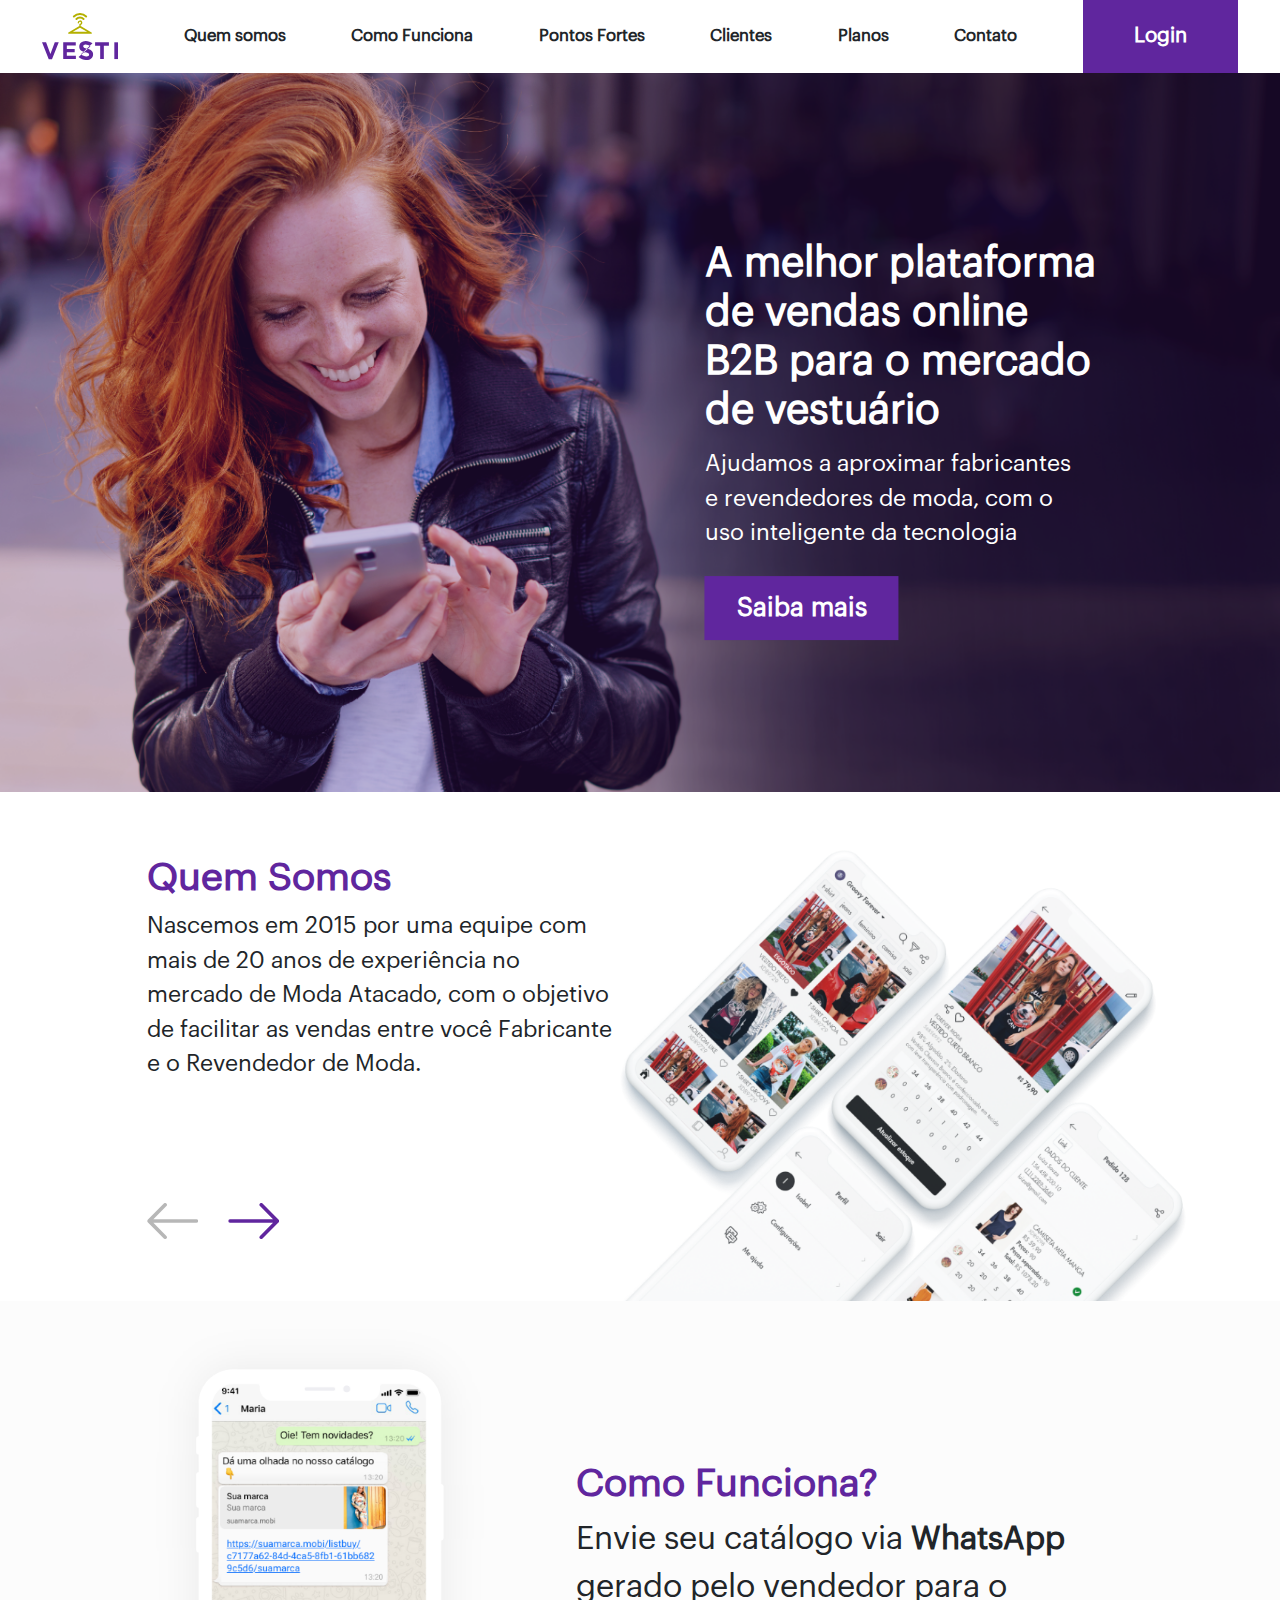
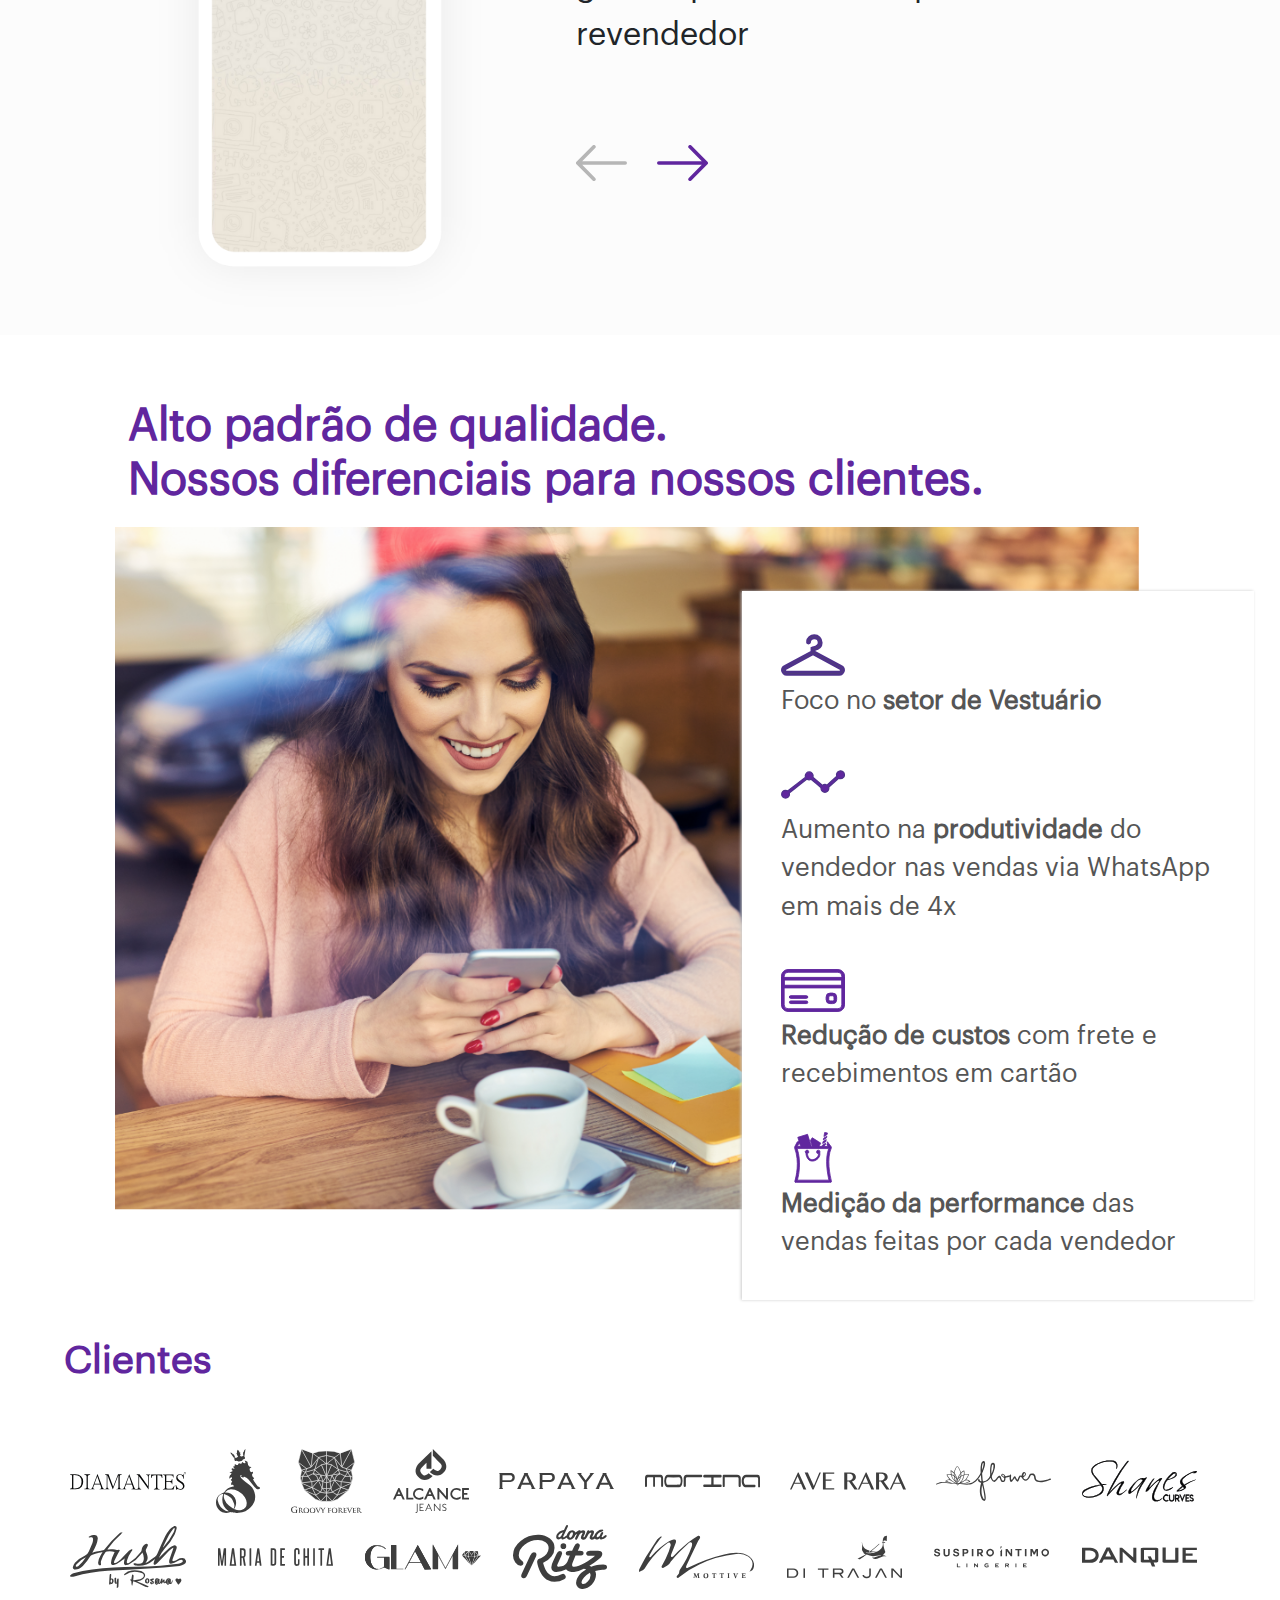
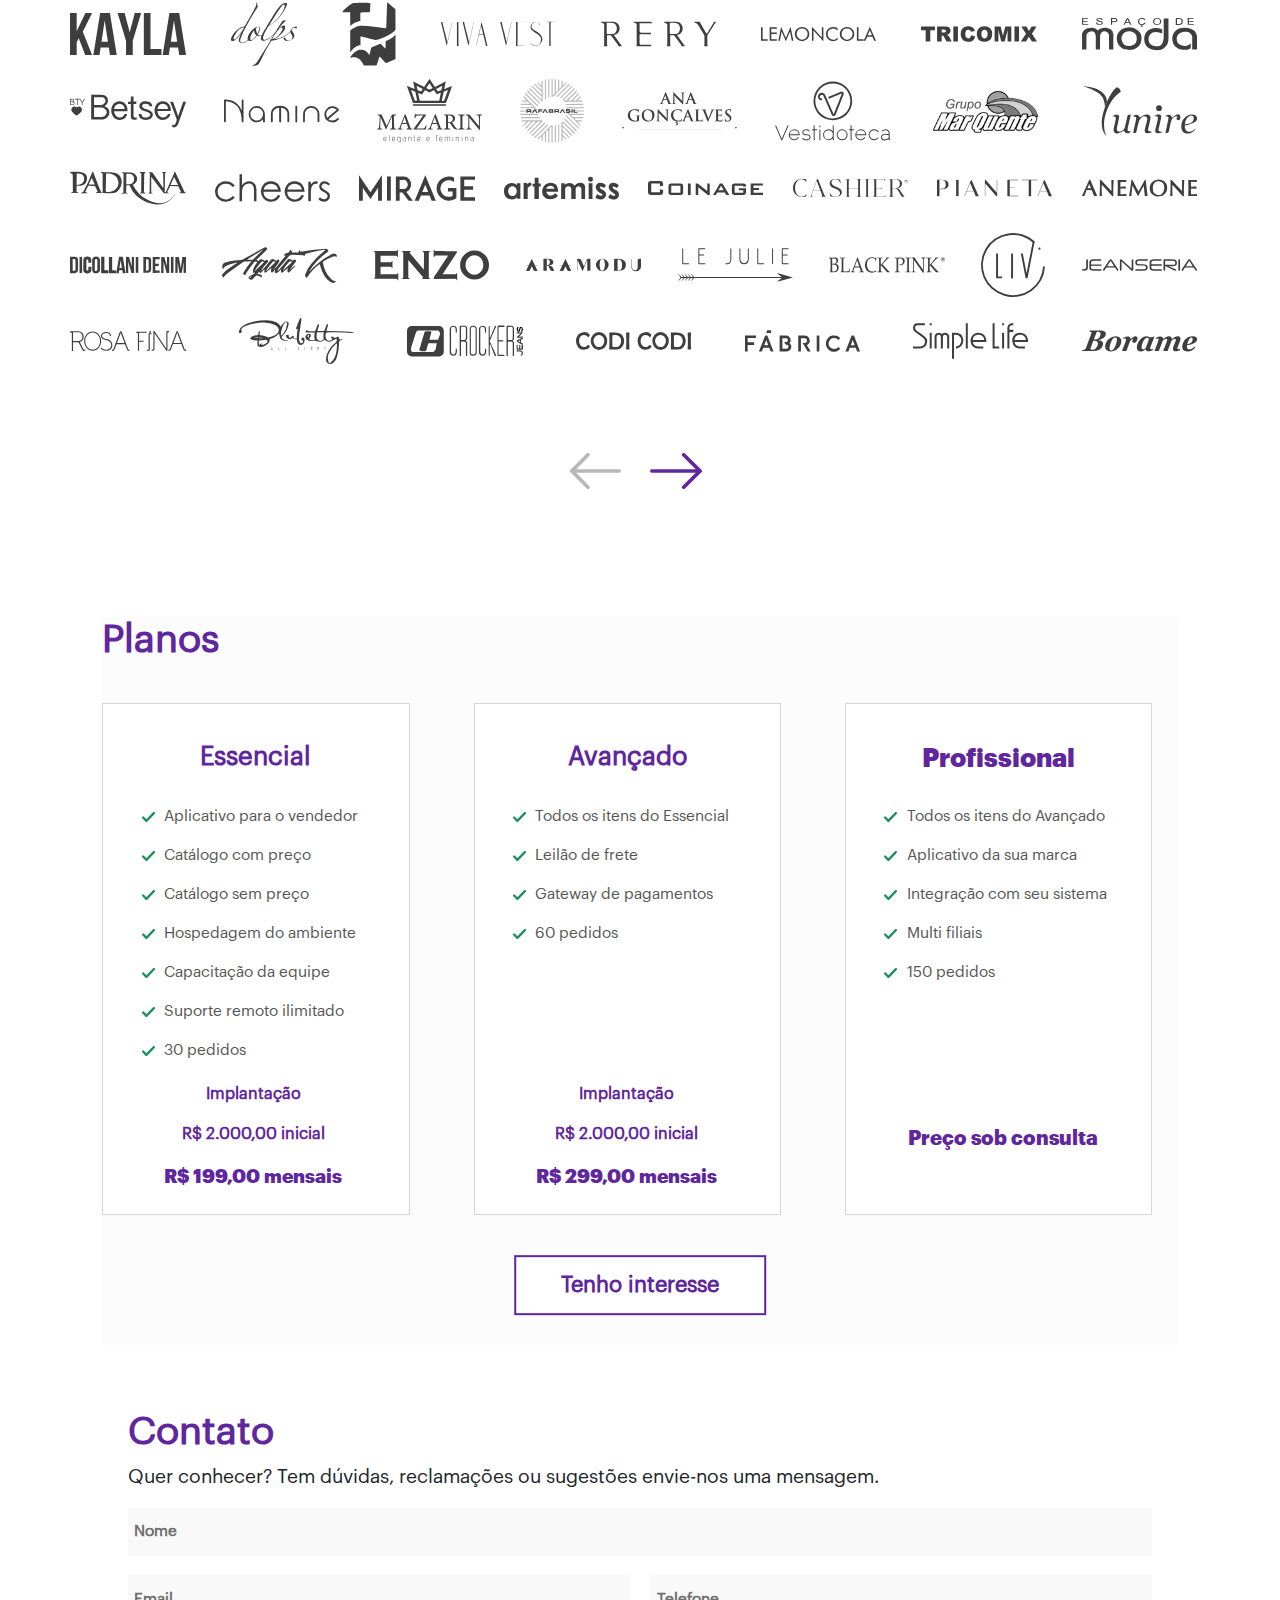
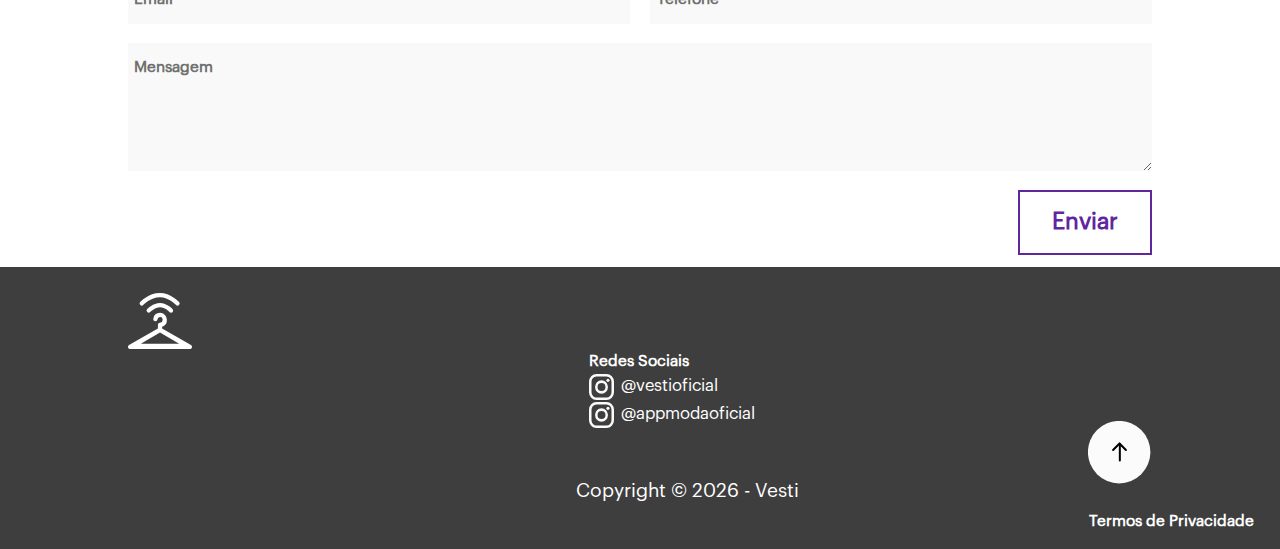
<file: index.html>
<!DOCTYPE html>
<html lang="pt-br">

<head>
    <meta name="author" content="Marchi Developments">
    <meta name="DC.date.created" content="2019-11-14">
    <script async src="https://www.googletagmanager.com/gtag/js?id=UA-102040861-1"></script>
    <script>
        window.dataLayer = window.dataLayer || [];

        function gtag() {
            dataLayer.push(arguments);
        }
        gtag('js', new Date());
        gtag('config', 'UA-102040861-1');
    </script>

    <script>
        (function (w, d, s, l, i) {
            w[l] = w[l] || [];
            w[l].push({
                'gtm.start': new Date().getTime(),
                event: 'gtm.js'
            });
            var f = d.getElementsByTagName(s)[0],
                j = d.createElement(s),
                dl = l != 'dataLayer' ? '&l=' + l : '';
            j.async = true;
            j.src =
                'https://www.googletagmanager.com/gtm.js?id=' + i + dl;
            f.parentNode.insertBefore(j, f);
        })(window, document, 'script', 'dataLayer', 'GTM-T7QTK97');
    </script>

    <meta charset="utf-8">
    <meta name="viewport" content="width=device-width, initial-scale=1, shrink-to-fit=no">
    <link rel="shortcut icon" href="img/favicon.ico" type="image/x-icon">
    <link rel="icon" href="img/favicon.ico" type="image/x-icon">
    <link rel="stylesheet" href="css/bootstrap.min.css">
    <link id="css" rel="stylesheet" href="css/mobile.css">
    <script src="js/jquery-3.4.1.min.js"></script>
    <script src="js/jquery.mask.min.js"></script>
    <script src="js/bootstrap.min.js"></script>
    <script src="js/script.js"></script>
    <script src="https://api.bitrix24.com/api/v1/"></script>
    <title>Vesti</title>
    <meta name="d4sign-domain-verification" content="bc1d19a7-d7b7-43ec-8b14-cf1224306663">
</head>

<body id="top">
    <noscript>
        <iframe src="https://www.googletagmanager.com/ns.html?id=GTM-T7QTK97" height="0" width="0"
            style="display:none;visibility:hidden">
        </iframe>
    </noscript>
    <header>
        <nav class="navbar navbar-light top0">
            <a>
                <img src="img/Grupo 4.svg" class="img0" alt="Vesti">
            </a>
            <a onclick="go('#quem_somos')">Quem somos</a>
            <a onclick="go('#como_funciona')">Como Funciona</a>
            <a onclick="go('#pontos_fortes')">Pontos Fortes</a>
            <a onclick="go('#nossos_clientes')">Clientes</a>
            <a onclick="go('#planos')">Planos</a>
            <a onclick="go('#contact')">Contato</a>
            <a class="text-white login" href="https://v2.meuvesti.com/">Login</a>
        </nav>
        <nav class="navbar navbar-light top1">
            <a class="navbar-brand" href="">
                <img src="img/Grupo 4.svg" class="img1" alt="Vesti">
            </a>
            <button class="navbar-toggler collapsed" type="button" data-toggle="collapse" data-target="#navbarCollapse"
                aria-controls="navbarsExampleDefault" aria-expanded="false" aria-label="Toggle navigation">
                <span class="my-1 mx-2 close"><img src="img/close.svg"></span>
                <span class="navbar-toggler-icon sanduiche"></span>
            </button>
            <div class="collapse navbar-collapse" id="navbarCollapse">
                <a onclick="go('#quem_somos')">Quem somos</a>
                <a onclick="go('#como_funciona')">Como Funciona</a>
                <a onclick="go('#pontos_fortes')">Pontos Fortes</a>
                <a onclick="go('#nossos_clientes')">Clientes</a>
                <a onclick="go('#planos')">Planos</a>
                <a onclick="go('#contact')">Contato</a>
                <a class="text-white login" href="https://v2.meuvesti.com/">Login</a>
            </div>
        </nav>
    </header>
    <section>
        <img class="background" src="img/Grupo 233.png">
        <article class="set0">
            <h1 class="text-white">A melhor plataforma<br> de vendas online B2B para o mercado de vestuário
            </h1>
            <p class="text-white">Ajudamos a aproximar fabricantes<br> e revendedores de moda, com o<br> uso
                inteligente da
                tecnologia</p>
            <a class="saiba-mais" onclick="go('#como_funciona')">Saiba mais</a>
        </article>
    </section>

    <section id="quem_somos">
        <article class="set1 quem">
            <h1>Quem Somos</h1>
            <p>Nascemos em 2015 por uma equipe com <br>mais de 20 anos de experiência no mercado<br class="hide2"> de
                Moda
                Atacado,
                com o objetivo de facilitar<br class="hide2"> as vendas entre você Fabricante e o<br class="hide2">
                Revendedor de
                Moda.</p>
            <div class="botoes0">
                <img src="img/arrow1.svg" class="btn_left0">
                <img src="img/arrow2.svg" class="ativo" id="next0">
            </div>
        </article>
        <article class="set1 hide missao">
            <h1>Missão</h1>
            <p>Trabalhamos para que a tecnologia ajude as pessoas a utilizarem todo o seu potencial, para que
                assim possam gerar prosperidade para elas e para as empresas onde atuam.</p>
            <div class="botoes0">
                <img src="img/arrow3.svg" class="btn_left0 ativo" id="back0">
                <img src="img/arrow2.svg" class="ativo" id="next1">
            </div>
        </article>
        <article class="set1 hide visao">
            <h1>Visão</h1>
            <p>Ser reconhecida como a melhor plataforma de vendas online para o setor de vestuário do Brasil.
            </p>
            <div class="botoes0">
                <img src="img/arrow3.svg" class="btn_left0 ativo" id="back1">
                <img src=" img/arrow2.svg" class="ativo" id="next2">
            </div>
        </article>
        <article class="set1 hide valores">
            <h1>Valores</h1>
            <p>- Crie relacionamentos <strong>abertos</strong> e <strong>honestos</strong> <br>- Seja
                <strong>apaixonado</strong> e <strong>determinado</strong><br>- <strong>Abrace</strong> e
                <strong>conduza</strong> mudanças<br>- Escolha uma coisa e <strong>faça-a muito bem</strong><br>-
                Entregue um <strong>“UAU”</strong> através dos
                serviços<br>- Seja <strong>humilde</strong></p>
            <div class="botoes0">
                <img src="img/arrow3.svg" class="btn_left0 ativo" id="back2">
                <img src="img/arrow1.svg" style="transform: rotate(180deg)">
            </div>
        </article>
        <img class="img2" src="img/mockup_vesti.png">
    </section>

    <section id="como_funciona">
        <h1 class="hide1">Como Funciona?</h1>
        <img src="img/mockup_whatsapp.png" class="whatsapp img3">
        <article class="whatsapp set2">
            <h1>Como Funciona?</h1>
            <p>Envie seu catálogo via <strong>WhatsApp</strong> gerado pelo vendedor para o revendedor</p>
            <div class="botoes0">
                <img src="img/arrow1.svg" class="btn_left0">
                <img src="img/arrow2.svg" id="next3" class="ativo">
            </div>
        </article>
        <img src="img/white-mockup.png" class="sua_marca img3 hide">
        <article class="sua_marca set2 hide">
            <h1>Como Funciona?</h1>
            <p>Desenvolvemos um aplicativo personalizado com a <strong>sua marca</strong></p>
            <div class="botoes0">
                <img src="img/arrow3.svg" id="back3" class="btn_left0">
                <img src="img/arrow2.svg" id="next4" class="ativo">
            </div>
        </article>
        <img src="img/Grupo 235.png" class="instagram img3 hide">
        <article class="instagram set2 hide">
            <h1>Como Funciona?</h1>
            <p>Site voltado para o <strong>Instagram</strong></p>
            <div class="botoes0">
                <img src="img/arrow3.svg" id="back4" class="btn_left0 ativo">
                <img src="img/arrow2.svg" id="next5" class="ativo">
            </div>
        </article>
        <img src="img/Grupo 236.png" class="appmoda img3 hide">
        <article class="appmoda set2 hide">
            <h1>Como Funciona?</h1>
            <p>Rede social <strong>AppModa</strong>, pela qual ajudamos a gerar negócios entre Fabricantes de moda
                e
                Revendedores</p>
            <div class="botoes0">
                <img src="img/arrow3.svg" id="back5" class="btn_left0 ativo">
                <img src="img/arrow1.svg" style="transform: rotate(180deg)">
            </div>
        </article>
    </section>

    <section id="pontos_fortes">
        <h1>Alto padrão de qualidade.<br>Nossos diferenciais para nossos clientes.</h1>
        <img src="img/AdobeStock_152359327.png" class="img4">
        <article class="set3 float-right">
            <img src="img/hanger.svg">
            <p>Foco no <strong>setor de Vestuário</strong></p>
            <img src="img/icone_aumento.svg">
            <p>Aumento na <strong>produtividade</strong> do vendedor nas vendas via WhatsApp em mais de 4x</p>
            <img src="img/credit-card.svg">
            <p><strong>Redução de custos</strong> com frete e recebimentos em cartão</p>
            <img src="img/full-items-inside-a-shopping-bag.svg">
            <p><strong>Medição da performance</strong> das<br>vendas feitas por cada vendedor</p>
        </article>
    </section>

    <section id="nossos_clientes">
        <article>
            <h1>Clientes</h1>
        </article>
        <section>
            <div id="marcas"></div>
            <div class="botoes1">
                <img id="back6">
                <img id="next6">
            </div>
        </section>
    </section>

    <section id="planos">
        <h1>Planos</h1>
        <article id="essencial">
            <h4>Essencial</h4>
            <p><img src="img/Fill 4.svg">Aplicativo para o vendedor</p>
            <p><img src="img/Fill 4.svg">Catálogo com preço</p>
            <p><img src="img/Fill 4.svg">Catálogo sem preço</p>
            <p><img src="img/Fill 4.svg">Hospedagem do ambiente</p>
            <p><img src="img/Fill 4.svg">Capacitação da equipe</p>
            <p><img src="img/Fill 4.svg">Suporte remoto ilimitado</p>
            <p><img src="img/Fill 4.svg">30 pedidos</p>
            <aside class="implantacao">
                <p>Implantação</p>
                <p>R$ 2.000,00 inicial</p>
                <strong>R$ 199,00 mensais</strong>
            </aside>
        </article>
        <article id="avancado">
            <h4>Avançado</h4>
            <p><img src="img/Fill 4.svg">Todos os itens do Essencial</p>
            <p><img src="img/Fill 4.svg">Leilão de frete</p>
            <p><img src="img/Fill 4.svg">Gateway de pagamentos</p>
            <p><img src="img/Fill 4.svg">60 pedidos</p>
            <aside class="implantacao">
                <p>Implantação</p>
                <p>R$ 2.000,00 inicial</p>
                <strong>R$ 299,00 mensais</strong>
            </aside>
        </article>
        <article id="profissional">
            <h4 class="profissional">Profissional</h4>
            <p><img src="img/Fill 4.svg">Todos os itens do Avançado</p>
            <p><img src="img/Fill 4.svg">Aplicativo da sua marca</p>
            <p><img src="img/Fill 4.svg">Integração com seu sistema</p>
            <p><img src="img/Fill 4.svg">Multi filiais</p>
            <p><img src="img/Fill 4.svg">150 pedidos</p>
            <aside class="implantacao implantacao2">
                <strong>Preço sob consulta</strong>
            </aside>
        </article>
        <div class="botoes2">
            <img id="back7">
            <img id="next7">
        </div>
        <script id="bx24_form_button" data-skip-moving="true">
            (function (w, d, u, b) {
                w['Bitrix24FormObject'] = b;
                w[b] = w[b] || function () {
                    arguments[0].ref = u;
                    (w[b].forms = w[b].forms || []).push(arguments[0])
                };
                if (w[b]['forms']) return;
                var s = d.createElement('script');
                s.async = 1;
                s.src = u + '?' + (1 * new Date());
                var h = d.getElementsByTagName('script')[0];
                h.parentNode.insertBefore(s, h);
            })(window, document, 'https://vesti.bitrix24.com.br/bitrix/js/crm/form_loader.js', 'b24form');

            b24form({
                "id": "5",
                "lang": "br",
                "sec": "2zpxuu",
                "type": "button",
                "click": ""
            });
        </script><button class="b24-web-form-popup-btn-5">Tenho interesse</button>
    </section>

    <section id="contact">
        <article>
            <h1>Contato</h1>
            <p>Quer conhecer? Tem dúvidas, reclamações ou sugestões envie-nos uma mensagem.</p>
        </article>
        <form id="form-contato" method='post' name="f0">
            <input type="text" placeholder="Nome" class="name" name="name" id="name" required>
            <input type="email" placeholder="Email" class="email" name="email" id="email" required
                onblur="validacaoEmail(f0.email)">
            <input type="text" placeholder="Telefone" class="tel numero" name="phone" id="telefone" required>
            <textarea placeholder="Mensagem" class="message" name="message" id="message"></textarea>
        </form>
        <input type="submit" value="Enviar" class="send" name="send" onclick="enviar(false)">
    </section>

    <footer>
        <img src="img/cabide.svg">
        <article class="set4">
            <strong>Redes Sociais</strong><br>
            <div>
                <img src="img/instagram.svg"><a href="https://www.instagram.com/vestioficial/ "
                    target="_blank">@vestioficial</a><br>
            </div>
            <div>
                <img src="img/instagram.svg"><a href="https://www.instagram.com/appmodaoficial/"
                    target="_blank">@appmodaoficial</a>
            </div>
        </article>
        <img src="img/seta-cima.svg" class="
        move-up ativo" onclick="go('#top')">
        <div class="copy">Copyright © <a id="year"></a> - Vesti</div>
        <a href="politica-privacidade.html">Termos de Privacidade</a>
    </footer>

    <script>
        function validacaoEmail(field) {
            usuario = field.value.substring(0, field.value.indexOf("@"));
            dominio = field.value.substring(field.value.indexOf("@") + 1, field.value.length);
            if ((usuario.length >= 1) &&
                (dominio.length >= 3) &&
                (usuario.search("@") == -1) &&
                (dominio.search("@") == -1) &&
                (usuario.search(" ") == -1) &&
                (dominio.search(" ") == -1) &&
                (dominio.search(".") != -1) &&
                (dominio.indexOf(".") >= 1) &&
                (dominio.lastIndexOf(".") < dominio.length - 1)) {} else {
                alert("E-mail invalido");
            }
        }

        function enviar(modal) {
            test = modal ? `Modal ${$("#form-contato2").serialize()}` : `Contato ${$("#form-contato").serialize()}`
            test.message
            var name = modal ? $('#name2').val() : $('#name').val();
            var email = modal ? $('#email2').val() : $('#email').val();
            var telefone = modal ? $('#telefone2').val() : $('#telefone').val();
            var message = modal ? $('#company').val() : $('#message').val();
            if (name === "") {
                alert('Para enviar o contato, favor preencher o campo nome.');
                modal ? $('#name2').focus() : $('#name').focus();
            } else if (email === "") {
                alert('Para enviar o contato, favor preencher o campo email.');
                modal ? $('#email2').focus() : $('#email').focus();
            } else if (telefone === "") {
                alert('Para enviar o contato, favor preencher o campo telefone.');
                modal ? $('#telefone2').focus() : $('#telefone').focus();
            } else if (message === "") {
                alert(`Para enviar o contato, favor preencher o campo de ${modal ? 'empresa' : 'mensagem'}.`);
                modal ? $('#company').focus() : $('#message').focus();
            } else {
                $('#company').val(modal ? `Empresa: ${$('#company').val()}` : $('#company').val())
                $.ajax({
                    type: 'POST',
                    dataType: 'json',
                    url: 'https://hapi.meuvesti.com/api/appvendas/send_email',
                    async: false,
                    data: modal ? $("#form-contato2").serialize() : $("#form-contato").serialize(),
                    success: function (data) {
                        if (data.success === true) {
                            $('.modal').modal('hide');
                            alert('Mensagem enviada com sucesso!');
                            modal ? $("#form-contato2").trigger('reset') : $("#form-contato").trigger(
                                'reset');
                            return true;
                        }
                    },
                    error: function (data) {
                        console.log('erro');
                        console.log(data);
                    }
                });
            }
        };
    </script>
</body>

</html>
</file>
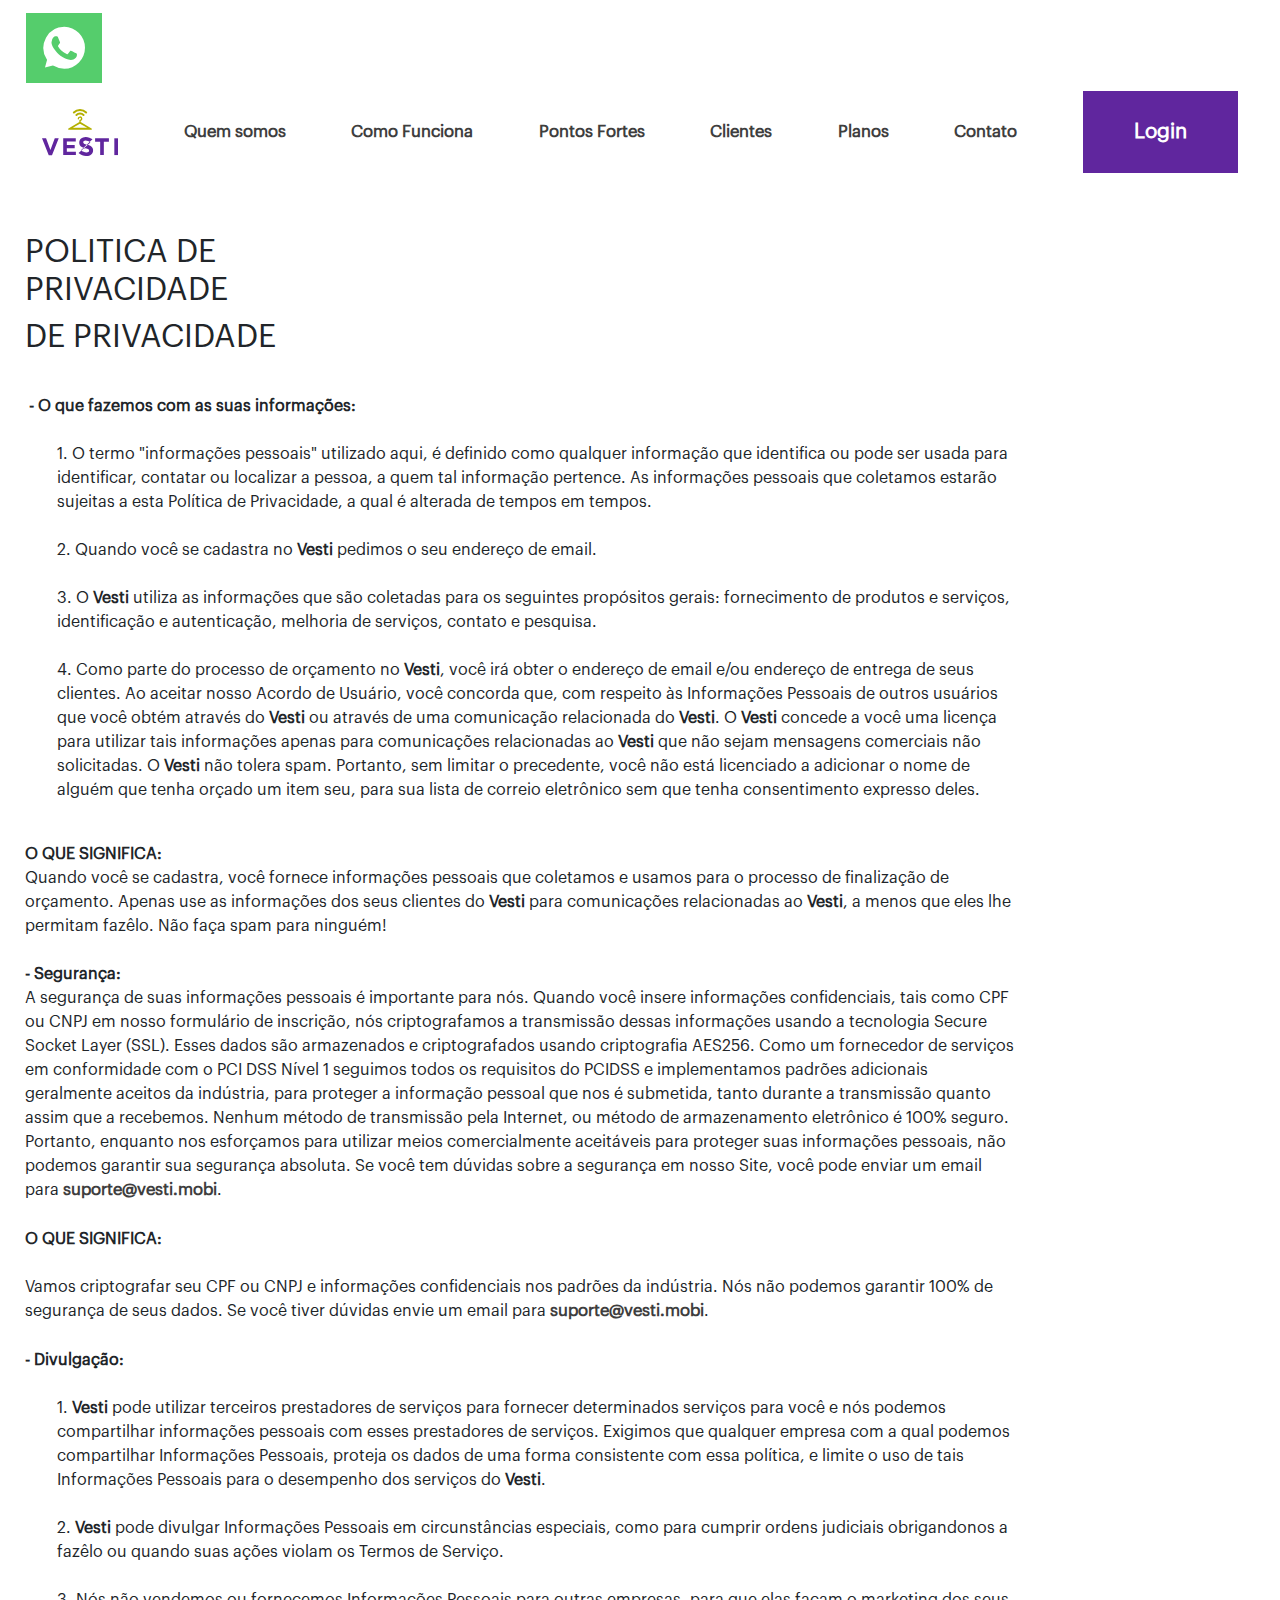
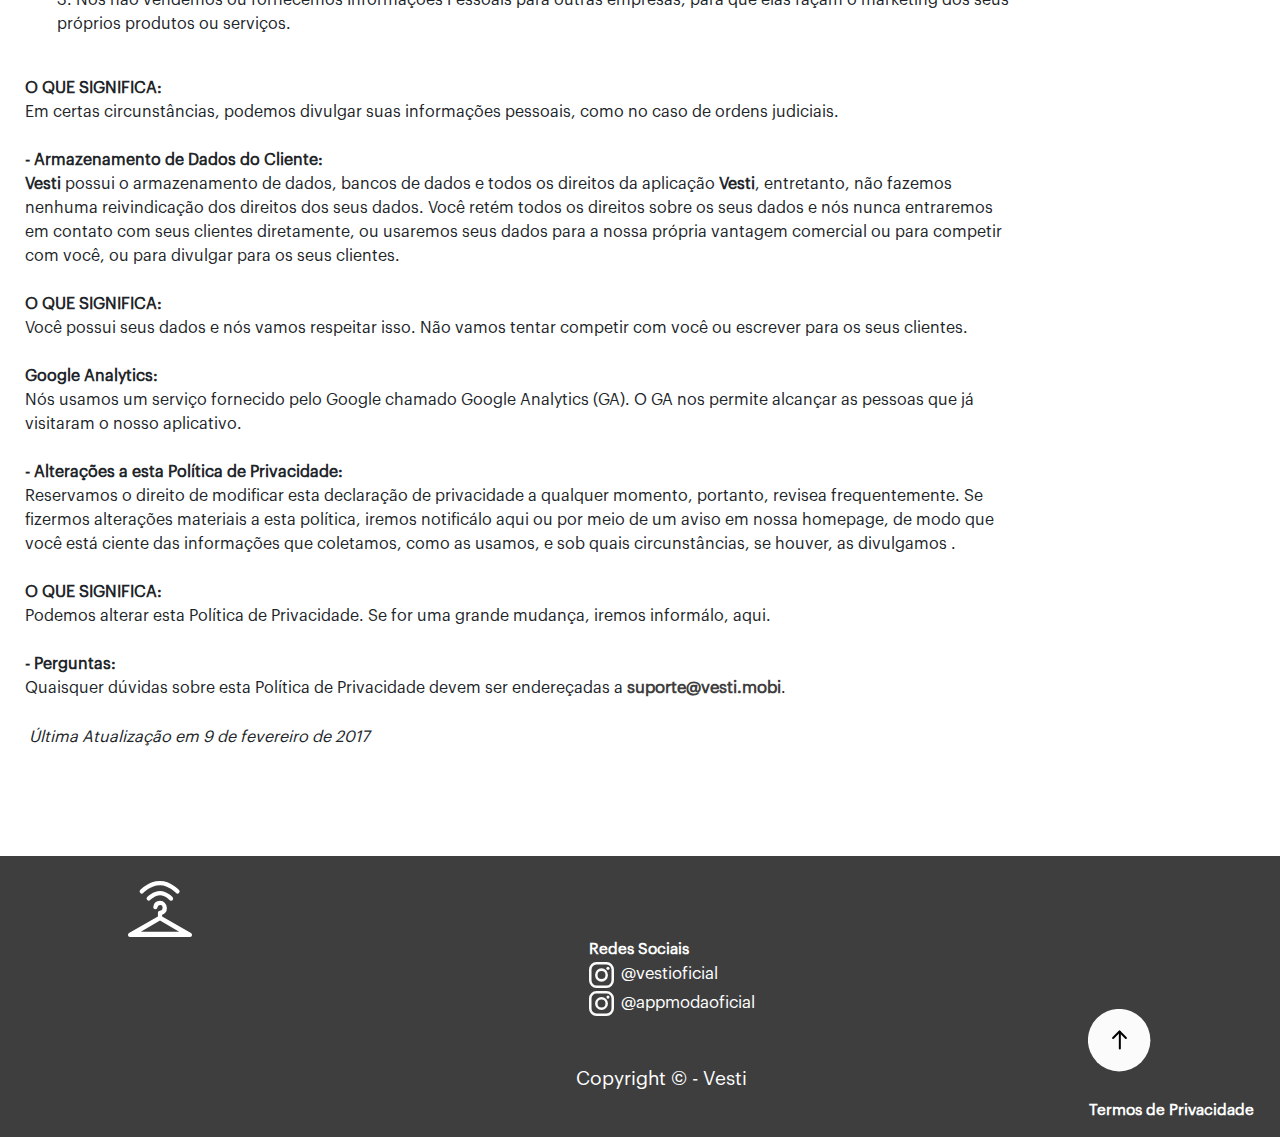
<file: politica-privacidade.html>
<!DOCTYPE html>
<html lang="pt-br">

<head>
    <meta name="author" content="Marchi Developments">
    <meta name="DC.date.created" content="2019-11-14">
    <script async src="https://www.googletagmanager.com/gtag/js?id=UA-102040861-1"></script>
    <script>
        window.dataLayer = window.dataLayer || [];

        function gtag() {
            dataLayer.push(arguments);
        }
        gtag('js', new Date());
        gtag('config', 'UA-102040861-1');
    </script>

    <script>
        (function (w, d, s, l, i) {
            w[l] = w[l] || [];
            w[l].push({
                'gtm.start': new Date().getTime(),
                event: 'gtm.js'
            });
            var f = d.getElementsByTagName(s)[0],
                j = d.createElement(s),
                dl = l != 'dataLayer' ? '&l=' + l : '';
            j.async = true;
            j.src =
                'https://www.googletagmanager.com/gtm.js?id=' + i + dl;
            f.parentNode.insertBefore(j, f);
        })(window, document, 'script', 'dataLayer', 'GTM-T7QTK97');
    </script>

    <meta charset="utf-8">
    <meta name="viewport" content="width=device-width, initial-scale=1, shrink-to-fit=no">
    <link rel="shortcut icon" href="img/favicon.ico" type="image/x-icon">
    <link rel="icon" href="img/favicon.ico" type="image/x-icon">
    <link rel="stylesheet" href="css/bootstrap.min.css">
    <link id="css" rel="stylesheet" href="css/mobile.css">
    <script src="js/jquery-3.4.1.min.js"></script>
    <script src="js/jquery.mask.min.js"></script>
    <script src="js/bootstrap.min.js"></script>
    <script src="js/script.js"></script>
    <title>Vesti</title>
</head>

<body id="top">
    <noscript>
        <iframe src="https://www.googletagmanager.com/ns.html?id=GTM-T7QTK97" height="0" width="0"
            style="display:none;visibility:hidden">
        </iframe>
    </noscript>
    <a href="https://api.whatsapp.com/send?phone=5511940305684" target="_blank" class="whats"><img
            src="img/icone_whatsapp.svg" class="img0"></a>
    <header>
        <nav class="navbar navbar-light top0">
            <a>
                <img src="img/Grupo 4.svg" class="img0" alt="Vesti">
            </a>
            <a href="index.html#quem_somos">Quem somos</a>
            <a href="index.html#como_funciona">Como Funciona</a>
            <a href="index.html#pontos_fortes">Pontos Fortes</a>
            <a href="index.html#nossos_clientes">Clientes</a>
            <a href="index.html#planos">Planos</a>
            <a href="index.html#contact">Contato</a>
            <a class="text-white login" href="https://v2.meuvesti.com/">Login</a>
        </nav>
        <nav class="navbar navbar-light top1">
            <a class="navbar-brand" href="">
                <img src="img/Grupo 4.svg" class="img1" alt="Vesti">
            </a>
            <button class="navbar-toggler collapsed" type="button" data-toggle="collapse" data-target="#navbarCollapse"
                aria-controls="navbarsExampleDefault" aria-expanded="false" aria-label="Toggle navigation">
                <span class="my-1 mx-2 close"><img src="img/close.svg"></span>
                <span class="navbar-toggler-icon sanduiche"></span>
            </button>
            <div class="collapse navbar-collapse" id="navbarCollapse">
                <a href="index.html#quem_somos">Quem somos</a>
                <a href="index.html#como_funciona">Como Funciona</a>
                <a href="index.html#pontos_fortes">Pontos Fortes</a>
                <a href="index.html#planos">Planos</a>
                <a href="index.html#nossos_clientes">Clientes</a>
                <a href="index.html#contact">Contato</a>
                <a class="text-white login" href="https://v2.meuvesti.com/">Login</a>
            </div>
        </nav>
    </header>
    <div class="row" style="margin-top:5%;margin-bottom:5%;">
        <div class="container">
            <div class="col-md-12">
                <div class="row">
                    <div class="col-lg-offset-4 col-lg-4 col-sm-offset-4 col-sm-4" style="padding:0;">
                        <div class="box-titulo-sobre-vesti">
                            <h2>POLITICA DE PRIVACIDADE</h2>
                            <h2> DE PRIVACIDADE</h2>
                            <div class="linha-titulo-sobre-vesti"></div>
                        </div>
                    </div>
                </div>
                <div class="row" style="padding:30px 0;">
                    <div class="col-lg-offset-1 col-lg-10 col-sm-12 col-xs-12" style="padding:0;">
                        <div class="box-text-privacity">
                            ­ <b>- O que fazemos com as suas informações:</b> <br><br>

                            <p style="padding-left:2em">
                                1. O termo "informações pessoais" utilizado aqui, é definido como qualquer informação
                                que identifica ou pode ser usada para identificar, contatar ou localizar a pessoa, a
                                quem tal informação pertence. As informações pessoais que coletamos estarão
                                sujeitas a esta Política de Privacidade, a qual é alterada de tempos em tempos.<br><br>

                                2. Quando você se cadastra no <b>Vesti</b> pedimos o seu endereço de e­mail.<br><br>

                                3. O <b>Vesti</b> utiliza as informações que são coletadas para os seguintes propósitos
                                gerais:
                                fornecimento de produtos e serviços, identificação e autenticação, melhoria de
                                serviços, contato e pesquisa.<br><br>

                                4. Como parte do processo de orçamento no <b>Vesti</b>, você irá obter o endereço de
                                e­mail
                                e/ou endereço de entrega de seus clientes. Ao aceitar nosso Acordo de Usuário, você
                                concorda que, com respeito às Informações Pessoais de outros usuários que você
                                obtém através do <b>Vesti</b> ou através de uma comunicação relacionada do <b>Vesti</b>.
                                O <b>Vesti</b>
                                concede a você uma licença para utilizar tais informações apenas para comunicações
                                relacionadas ao <b>Vesti</b> que não sejam mensagens comerciais não solicitadas. O
                                <b>Vesti</b>
                                não tolera spam. Portanto, sem limitar o precedente, você não está licenciado a
                                adicionar o nome de alguém que tenha orçado um item seu, para sua lista de correio
                                eletrônico sem que tenha consentimento expresso deles.<br><br>
                            </p>

                            <b>O QUE SIGNIFICA:</b><br>

                            Quando você se cadastra, você fornece informações pessoais que coletamos e usamos para
                            o processo de finalização de orçamento. Apenas use as informações dos seus clientes do
                            <b>Vesti</b> para comunicações relacionadas ao <b>Vesti</b>, a menos que eles lhe permitam
                            fazê­lo. Não
                            faça spam para ninguém!<br><br>

                            <b>-­ Segurança:</b><br>

                            A segurança de suas informações pessoais é importante para nós. Quando você insere
                            informações confidenciais, tais como CPF ou CNPJ em nosso formulário de inscrição, nós
                            criptografamos a transmissão dessas informações usando a tecnologia Secure Socket Layer
                            (SSL). Esses dados são armazenados e criptografados usando criptografia AES­256. Como
                            um fornecedor de serviços em conformidade com o PCI DSS Nível 1 seguimos todos os
                            requisitos do PCI­DSS e implementamos padrões adicionais geralmente aceitos da indústria,
                            para proteger a informação pessoal que nos é submetida, tanto durante a transmissão quanto
                            assim que a recebemos. Nenhum método de transmissão pela Internet, ou método de
                            armazenamento eletrônico é 100% seguro. Portanto, enquanto nos esforçamos para utilizar
                            meios comercialmente aceitáveis para proteger suas informações pessoais, não podemos
                            garantir sua segurança absoluta. Se você tem dúvidas sobre a segurança em nosso Site,
                            você pode enviar um e­mail para <b><a
                                    href="mailto:suporte@vesti.mobi">suporte@vesti.mobi</a></b>.
                            <br><br>

                            <b>O QUE SIGNIFICA:</b><br><br>

                            Vamos criptografar seu CPF ou CNPJ e informações confidenciais nos padrões da indústria.
                            Nós não podemos garantir 100% de segurança de seus dados. Se você tiver dúvidas envie
                            um e­mail para <b><a href="mailto:suporte@vesti.mobi">suporte@vesti.mobi</a></b>.
                            <br><br>

                            ­<b>- Divulgação:</b><br><br>

                            <p style="padding-left:2em">
                                1. <b>Vesti</b> pode utilizar terceiros prestadores de serviços para fornecer
                                determinados
                                serviços para você e nós podemos compartilhar informações pessoais com esses
                                prestadores de serviços. Exigimos que qualquer empresa com a qual podemos
                                compartilhar Informações Pessoais, proteja os dados de uma forma consistente com
                                essa política, e limite o uso de tais Informações Pessoais para o desempenho dos
                                serviços do <b>Vesti</b>.<br><br>
                                2. <b>Vesti</b> pode divulgar Informações Pessoais em circunstâncias especiais, como
                                para
                                cumprir ordens judiciais obrigando­nos a fazê­lo ou quando suas ações violam os
                                Termos de Serviço.<br><br>
                                3. Nós não vendemos ou fornecemos Informações Pessoais para outras empresas, para
                                que elas façam o marketing dos seus próprios produtos ou serviços.
                            </p><br>

                            <b>O QUE SIGNIFICA:</b><br>
                            Em certas circunstâncias, podemos divulgar suas informações pessoais, como no caso de
                            ordens judiciais.<br><br>

                            <b>-­ Armazenamento de Dados do Cliente:</b><br>

                            <b>Vesti</b> possui o armazenamento de dados, bancos de dados e todos os direitos da
                            aplicação
                            <b>Vesti</b>, entretanto, não fazemos nenhuma reivindicação dos direitos dos seus dados.
                            Você
                            retém todos os direitos sobre os seus dados e nós nunca entraremos em contato com seus
                            clientes diretamente, ou usaremos seus dados para a nossa própria vantagem comercial ou
                            para competir com você, ou para divulgar para os seus clientes.
                            <br><br>

                            <b>O QUE SIGNIFICA:</b><br>

                            Você possui seus dados e nós vamos respeitar isso. Não vamos tentar competir com você ou
                            escrever para os seus clientes.<br><br>

                            ­<b>Google Analytics:</b><br>
                            Nós usamos um serviço fornecido pelo Google chamado Google Analytics (GA). O GA nos
                            permite alcançar as pessoas que já visitaram o nosso aplicativo.<br><br>

                            ­<b>- Alterações a esta Política de Privacidade:</b><br>
                            Reservamos o direito de modificar esta declaração de privacidade a qualquer momento,
                            portanto, revise­a frequentemente. Se fizermos alterações materiais a esta política, iremos
                            notificá­lo aqui ou por meio de um aviso em nossa homepage, de modo que você está ciente
                            das informações que coletamos, como as usamos, e sob quais circunstâncias, se houver, as
                            divulgamos .<br><br>

                            <b>O QUE SIGNIFICA:</b><br>
                            Podemos alterar esta Política de Privacidade. Se for uma grande mudança, iremos informá­lo,
                            aqui.
                            <br><br>

                            <b>-­ Perguntas:</b><br>
                            Quaisquer dúvidas sobre esta Política de Privacidade devem ser endereçadas a
                            <b><a href="mailto:suporte@vesti.mobi">suporte@vesti.mobi</a></b>.
                            <br><br>
                            ­­­
                            <i style="font-style:italic;">Última Atualização em 9 de fevereiro de 2017</i>
                        </div>
                    </div>
                </div>
            </div>
        </div>
    </div>
    <footer>
        <img src="img/cabide.svg">
        <article class="set4">
            <strong>Redes Sociais</strong><br>
            <div>
                <img src="img/instagram.svg"><a href="https://www.instagram.com/vestioficial/ "
                    target="_blank">@vestioficial</a><br>
            </div>
            <div>
                <img src="img/instagram.svg"><a href="https://www.instagram.com/appmodaoficial/"
                    target="_blank">@appmodaoficial</a>
            </div>
        </article>
        <img src="img/seta-cima.svg" class="
        move-up ativo" onclick="go('#top')">
        <div class="copy">Copyright © <a id="year"></a> - Vesti</div>
        <a href="">Termos de Privacidade</a>
    </footer>
</body>

</html>
</file>
<file: css/mobile.css>
@font-face {
    font-family: 'Graphik';
    font-style: normal;
    font-weight: normal;
    src: local('Graphik Regular'), url('../font/GraphikRegular.woff') format('woff');
}

@font-face {
    font-family: 'Graphik-Black-Web';
    font-style: normal;
    font-weight: normal;
    src: local('Graphik Black'), url('../font/Graphik-Black-Web.woff') format('woff');
}

* {
    font-family: Graphik;
    margin: 0;
    padding: 0;
    position: static;
    float: none;
}

body {
    padding: 19vw 0 0 0;
}

p {
    font-weight: 100;
    color: #555555;
}

.top0,
.top1 {
    display: none;
}

.top1 {
    padding: 0;
}

.img0 {
    width: 15vw;
}

/* Menu */

.img1 {
    width: 20vw;
    margin: 2vw 0 2vw 2vw;
}

a {
    cursor: pointer;
    font-size: 5vw;
}

a:link {
    text-decoration: none;
}

a:hover {
    color: #3E3E3E;
}

nav>div>a {
    display: block;
    color: #3E3E3E;
    font-weight: bold;
    font-size: 5vw;
    margin: 5vw 0 5vw 2vw;
}

.navbar-toggler:focus {
    box-shadow: 0 0 0 0;
    border: 0 none;
    outline: 0;
}

.navbar-toggler>.close {
    display: inline;
}

.sanduiche {
    width: 8vw;
    height: 8vw;
}

.navbar-toggler.collapsed>.close,
.navbar-toggler:not(.collapsed)>.navbar-toggler-icon {
    display: none;
}

nav>div>a:nth-last-child(-n+2) {
    padding-bottom: 1vw;
}

span>img {
    width: 6vw;
    position: relative;
    top: -10%;
    left: 15%;
    transform: translate(-50% -50%);
}

.login {
    display: none;
}

section {
    position: relative;
}

br {
    visibility: hidden;
}

/*A melhor*/

.background {
    width: 100%;
    height: 110vw;
    object-fit: cover;
}

.set0 {
    width: 85vw;
    position: absolute;
    left: 0;
    margin: 0 0 6.75vw 6.75vw;
    bottom: 2vw;
}

.set0>h1 {
    font-size: 6.5vw;
    font-weight: bold;
}

.set0>p {
    font-size: 4.5vw;
}

.saiba-mais {
    padding: 3.5vw 4.5vw;
    font-size: 4.5vw;
    font-weight: bold;
    color: #ffffff !important;
    text-align: center;
    background-color: #60269E;
    position: relative;
    z-index: 1;
}

/*Quem Somos*/

.set1 {
    width: 85vw;
    height: 60vw;
    padding: 20vw 0 0 6.75vw;
    margin: -15vw 0 0 0;
    left: 0;
}

.set1>h1 {
    font-size: 6.5vw;
    margin: 0vw 0 3vw 0;
    font-weight: bold;
}

.set1>h2 {
    font-size: 5.2vw;
    font-weight: bold;
    color: #3E3E3E;
}

.set1>p {
    font-size: 3.727vw;
}

.set1>br {
    visibility: hidden;
}

.hide {
    display: none;
}

#quem_somos #como_funciona,
h1 {
    color: #60269E;
    font-weight: bold;
}

.botoes0 {
    position: absolute;
    top: 70vw;
    z-index: 1;
}

.botoes0>img {
    width: 10vw;
}

.btn_left0,
.btn_left1 {
    margin-right: 2vw;
}

.rotate {
    transform: rotate(180deg);
}

.ativo {
    cursor: pointer;
}

.img2 {
    margin: 10vw 0 0 0;
    width: 100vw;
}

/*Como Funciona*/

#como_funciona {
    background-color: #FCFCFC;
    padding: 20vw 0 20vw 0;
    margin: -10vw 0 0 0;
    height: 170vw;
}

.set2>h1 {
    display: none;
    font-weight: bold;
}

.hide1 {
    font-size: 6.75vw;
    margin: 0 0 0 6.75vw;
}

.set2 {
    width: 85vw;
    margin: -10vw 0 0 6.75vw;
}

.img3 {
    width: 70vw;
    margin: 0 0 0 15vw;
}

.set2>p {
    font-size: 4.4vw;
    width: 80vw;
}

.set2>.botoes0 {
    top: 160vw;
}

/*Pontos Fortes*/

#pontos_fortes {
    padding: 20vw 0 0 0;
    margin: -10vw 0 0 0;
}

#pontos_fortes>h1 {
    font-size: 6.5vw;
    margin: 0 0 0 10vw;
    font-weight: bold;
}

.img4 {
    width: 100vw;
    margin: 5vw 0 0 0;
}

.set3 {
    width: 90vw;
    background-color: #ffffff;
    position: absolute;
    padding: 8vw;
    box-shadow: -1px 0px 3px 0px #ccc;
    transform: translate(-50% -50%);
    left: 5vw;
    top: 105vw;
}

.set3>img {
    width: 8vw;
    height: 6.4vw;
}

.set3>p {
    font-size: 4vw;
    margin: 0.1vw 0 3vw 0;
}

.set3>p:last-child {
    margin: 0.1vw 0 0vw 0;
}

/*Clientes*/

#nossos_clientes {
    margin: 90vw 0 0 0;
    padding: 20vw 0 0 0;
}

#nossos_clientes>article {
    padding: 0 5vw 0 5vw;
}

#marcas {
    width: 90vw;
    margin: 0vw 5vw 0 5vw;
    display: flex;
    flex-wrap: wrap;
    justify-content: space-between;
    align-items: center;
}

#nossos_clientes>section {
    height: 100vw;
}

#nossos_clientes>article>h1 {
    font-size: 6.75vw;
    font-weight: bold;
}

.marcas {
    max-width: 15vw;
    min-height: 4vw;
    max-height: 8vw;
    padding: 0 1vw 1vw 0;
    margin: 1vw 0.5vw 0 0.5vw;
}

.botoes1 {
    position: absolute;
    bottom: -10vw;
    margin: 0 0 0 37vw;
    transform: translate(-50% -50%);
    z-index: 1;
}

.botoes1>img {
    width: 10vw;
}

/* Planos */

#planos {
    padding: 20vw 0 10vw 0;
    margin: 0 5vw 0 5vw;
    background-color: #FCFCFC;
}

#planos>h1 {
    font-size: 6.75vw;
    margin-bottom: 10vw;
}

#planos>article {
    background-color: #FFFFFF;
    border: 1px solid #D6D6D6;
    height: 120vw;
    padding: 3vw;
}

#planos>article>h4 {
    font-size: 6vw;
    font-weight: bold;
    color: #60269E;
    text-align: center;
    margin-bottom: 2.5vw;
}

.profissional {
    font-family: Graphik-Black-Web;
}

#planos>article>p {
    color: #555555;
    font-size: 3.5vw;
}

#planos>article>p>img {
    width: 3.5vw;
    margin-right: 2vw;
}

.implantacao {
    color: #60269E;
    position: absolute;
    transform: translateX(18%);
    bottom: 60vw;
    text-align: center;
}

.implantacao>p {
    font-size: 5vw;
    font-weight: bold;
    color: #60269E;
    font-weight: bold;
}

.implantacao>strong {
    font-size: 6vw;
    font-family: Graphik-Black-Web;
}

.implantacao2 {
    bottom: 80vw;
}

.implantacao2>strong {
    font-size: 6vw;
}

.botoes2 {
    position: relative;
    transform: translate(-50%, -50%);
    margin: 10vw 0 0 50vw;
    z-index: 1;
}

.botoes2>img {
    width: 10vw;
}

#planos>button {
    position: relative;
    transform: translate(-50%, -50%);
    margin: 10vw 0 0 42vw;
    background: #FFFFFF 0% 0% no-repeat padding-box;
    border: 1px solid #60269E;
    padding: 3vw 0;
    width: 45vw;
    color: #60269E;
    font-weight: bold;
    font-size: 5vw;
}

/* Modal */

.close {
    width: 5vw;
}

.fale_conosco {
    border-radius: 5px;
    background-color: #fff;
}

.fale_conosco>div {
    padding: 5vw;
}

.modal-content>div>p {
    color: #555555;
    font-size: 4vw;
    margin-top: 10vw;
    width: 70vw;
}

#form-contato2>input {
    margin: 0 0 1.5vw 0;
    background-color: #F9F9F9;
    border: none;
    padding: 3vw 3vw;
}

.name2,
.company,
.email2,
.tel2 {
    width: 100%;
}

/*contato*/

#contact {
    width: 90vw;
    margin: 0vw 5vw 0 5vw;
    padding: 20vw 0 0 0;
}

#contact>article>h1 {
    font-size: 6.75vw;
    font-weight: bold;
}

#contact>article>p {
    font-size: 4.5vw;
}

#contact>form {
    width: 100%;
}

::-webkit-input-placeholder {
    color: #707070;
    font-weight: bold;
    font-size: 4vw;
}

#contact>form>input,
textarea {
    margin: 0 0 1.5vw 0;
    background-color: #F9F9F9;
    border: none;
    padding: 2vw 3vw;
}

.name,
.message,
.email,
.tel {
    width: 100%;
}

.message {
    height: 30vw;
}

.send {
    float: right;
    background-color: #fff;
    border: 0.5vw solid #60269E;
    padding: 1vw 5vw;
    color: #60269E;
    font-weight: bold;
    font-size: 5vw;
}

/*Rodapé*/

footer {
    width: 100%;
    height: 80vw;
    padding: 10vw 10vw 10vw 10vw;
    margin: 15vw 0 0 0;
    background-color: #3E3E3E;
    color: #fff;
}

footer>img {
    width: 14vw;
}

.set4 {
    margin: 5vw 0 0 0;
}

.set4>strong {
    font-size: 4.5vw;
}

.set4>div {
    margin: 2vw 0 0 0;
}

.set4>div>img {
    width: 8vw;
}

.set4>div>a {
    color: #fff;
    font-size: 4vw;
    margin: 0 0 0 3vw;
}

.move-up {
    width: 15vw;
    margin: -5vw 0 0 0;
    float: right;
}

.copy {
    font-size: 4vw;
    cursor: unset;
    position: absolute;
    transform: translate(-50% -50%);
    left: 28%;
    margin: 10vw 0 0 0;
}

#year {
    font-size: 4vw;
    font-weight: normal;
    cursor: unset;
}

footer>a {
    color: #fff;
    font-size: 3vw;
    margin: 19vw 0 0 0;
    position: absolute;
    right: 2vw;
    text-decoration: underline #fff;
}

.row {
    width: 93vw;
    padding: 0 0 0 4vw;
}
</file>
